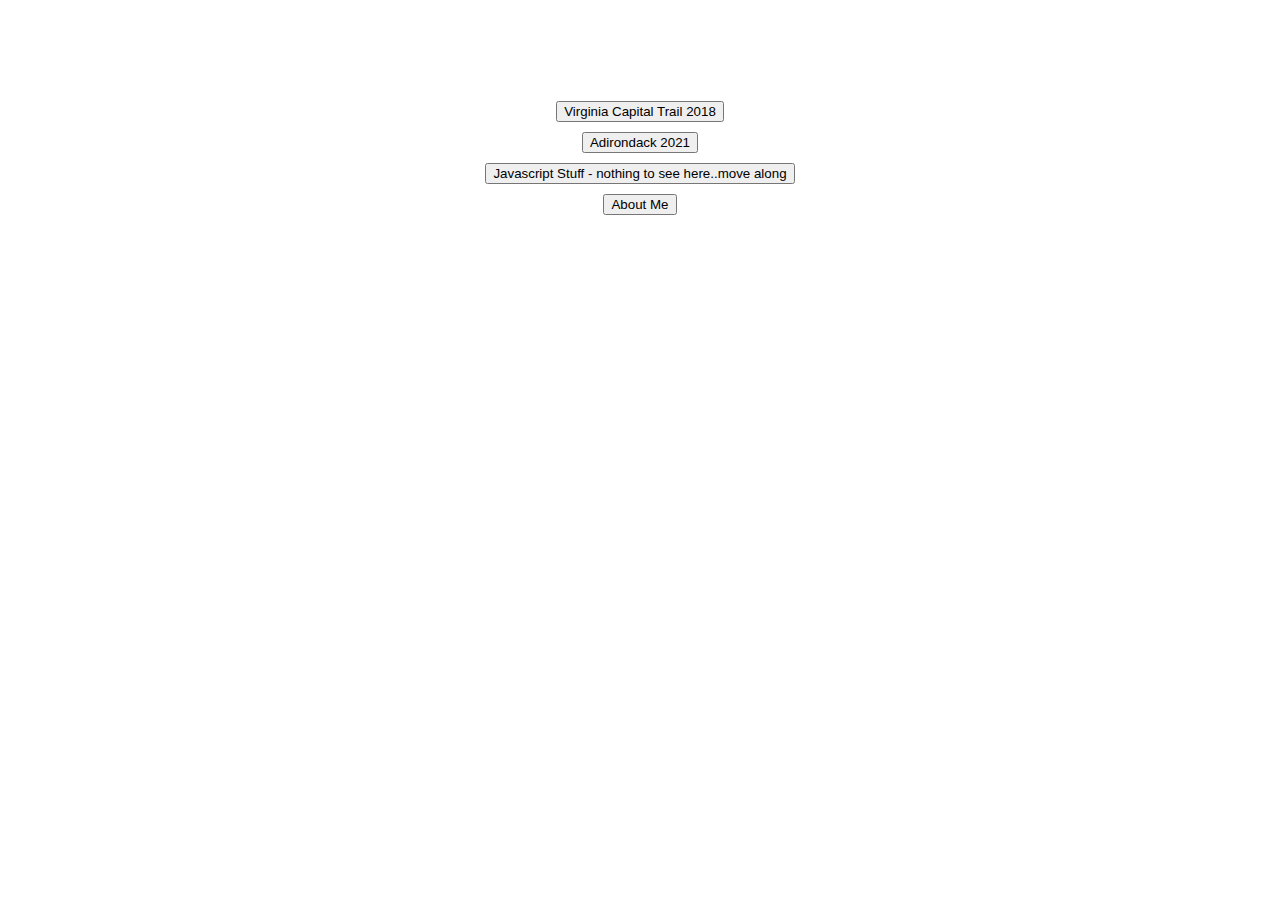
<file: index.html>
<!DOCTYPE html>
<html>
  <head>
    <title>Welcome</title>

    <link rel="preconnect" href="https://fonts.googleapis.com">
    <link rel="preconnect" href="https://fonts.gstatic.com" crossorigin>
    <link href="https://fonts.googleapis.com/css2?family=Roboto:wght@400;500;700&display=swap" rel="stylesheet">
    
    <link rel="stylesheet" href="/style/style.css">
    <link rel="stylesheet" href="/style/general.css">
  </head>
  <body>
    <div class="button-container">
      <div class="button-page" >
        <a href="/va-cap2018.html">
          <button>Virginia Capital Trail 2018</button>
        </a>
        <a href="/adirondack2021.html">
          <button>Adirondack 2021</button>
        </a>
        <a href="/js.html">
          <button>Javascript Stuff - nothing to see here..move along</button>
        </a>
        <a href="/aboutMe.html">
          <button>About Me</button>
        </a>        
      </div>    
    </div>
  </body>
</html>
</file>
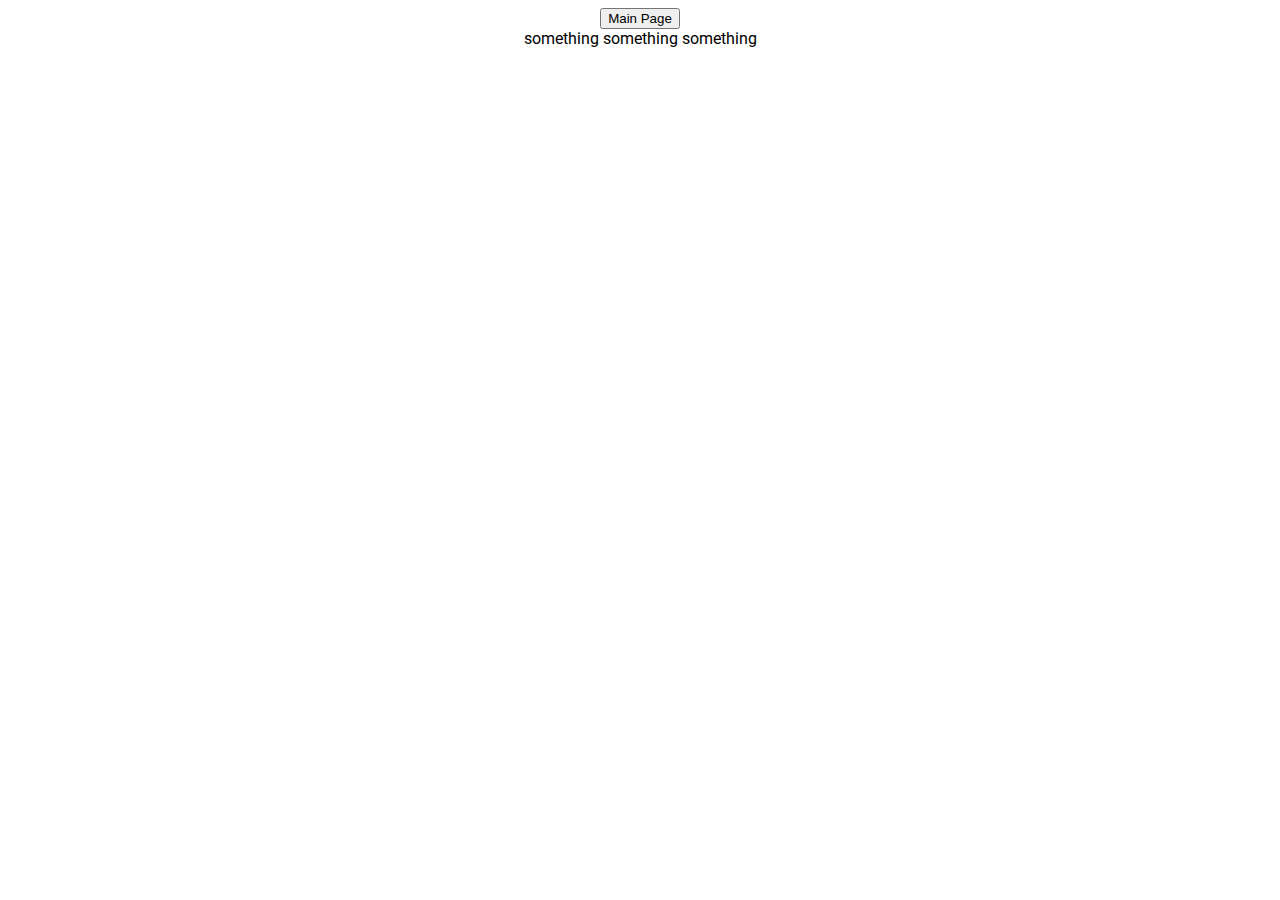
<file: aboutMe.html>
<!DOCTYPE html>
<html>
  <head>
    <title>About Me</title>

    <link rel="preconnect" href="https://fonts.googleapis.com">
    <link rel="preconnect" href="https://fonts.gstatic.com" crossorigin>
    <link href="https://fonts.googleapis.com/css2?family=Roboto:wght@400;500;700&display=swap" rel="stylesheet">

    <link rel="stylesheet" href="/style/style.css">
    <link rel="stylesheet" href="/style/general.css">

  </head>
  <body>
    <div class="header-container">
      <a href="/index.html">
        <button>Main Page</button>
      </a>
    </div>  

  <p class="about-me-text">something something something</p>
</body>
</html>
</file>
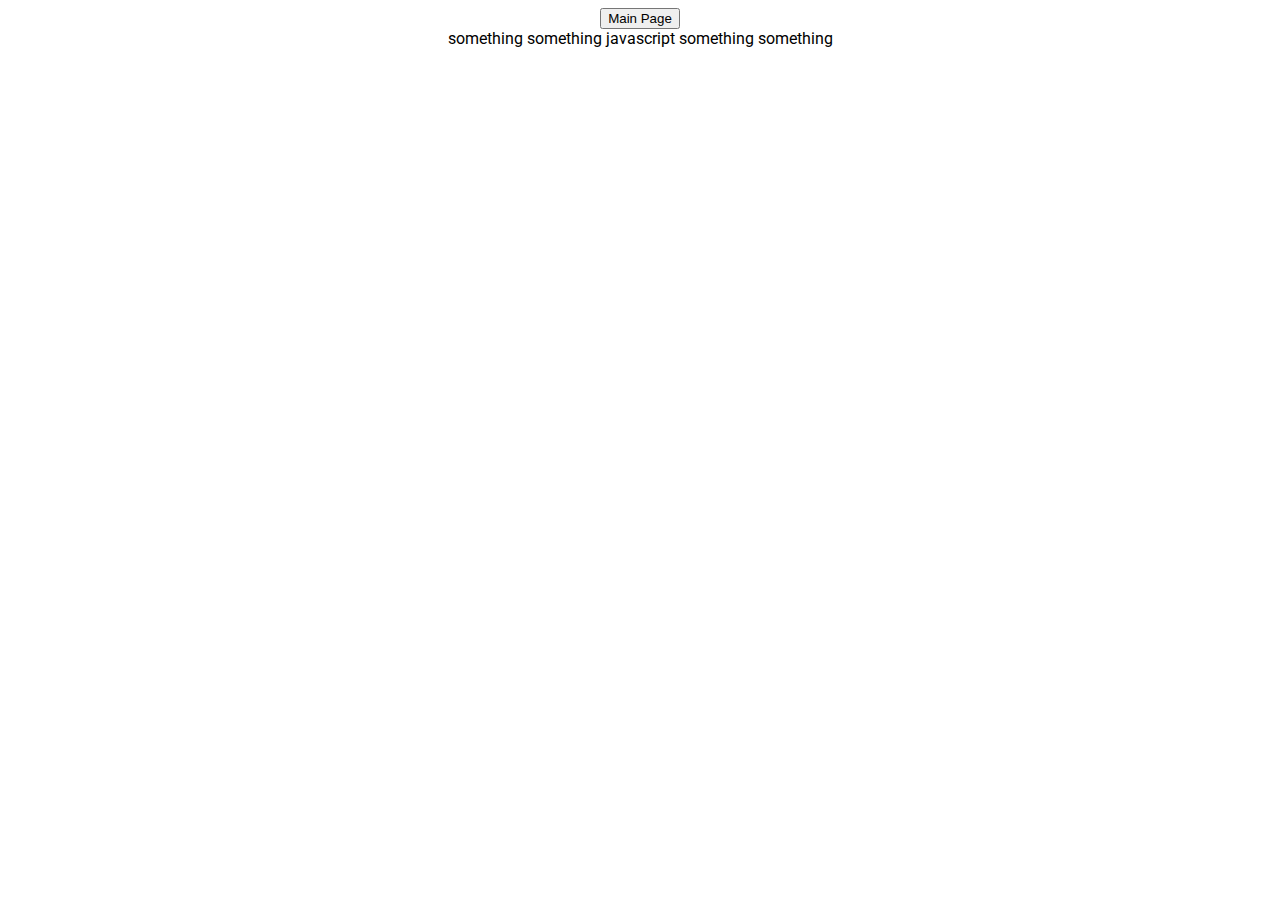
<file: js.html>
<!DOCTYPE html>
<html>
  <head>
    <title>JS</title>

    <link rel="preconnect" href="https://fonts.googleapis.com">
    <link rel="preconnect" href="https://fonts.gstatic.com" crossorigin>
    <link href="https://fonts.googleapis.com/css2?family=Roboto:wght@400;500;700&display=swap" rel="stylesheet">

    <link rel="stylesheet" href="/style/style.css">
    <link rel="stylesheet" href="/style/general.css">

  </head>
  <body>
    <div class="header-container">
      <a href="/index.html">
        <button>Main Page</button>
      </a>
    </div> 

  <p class="about-me-text">something something javascript something something</p>
</body>
</html>
</file>
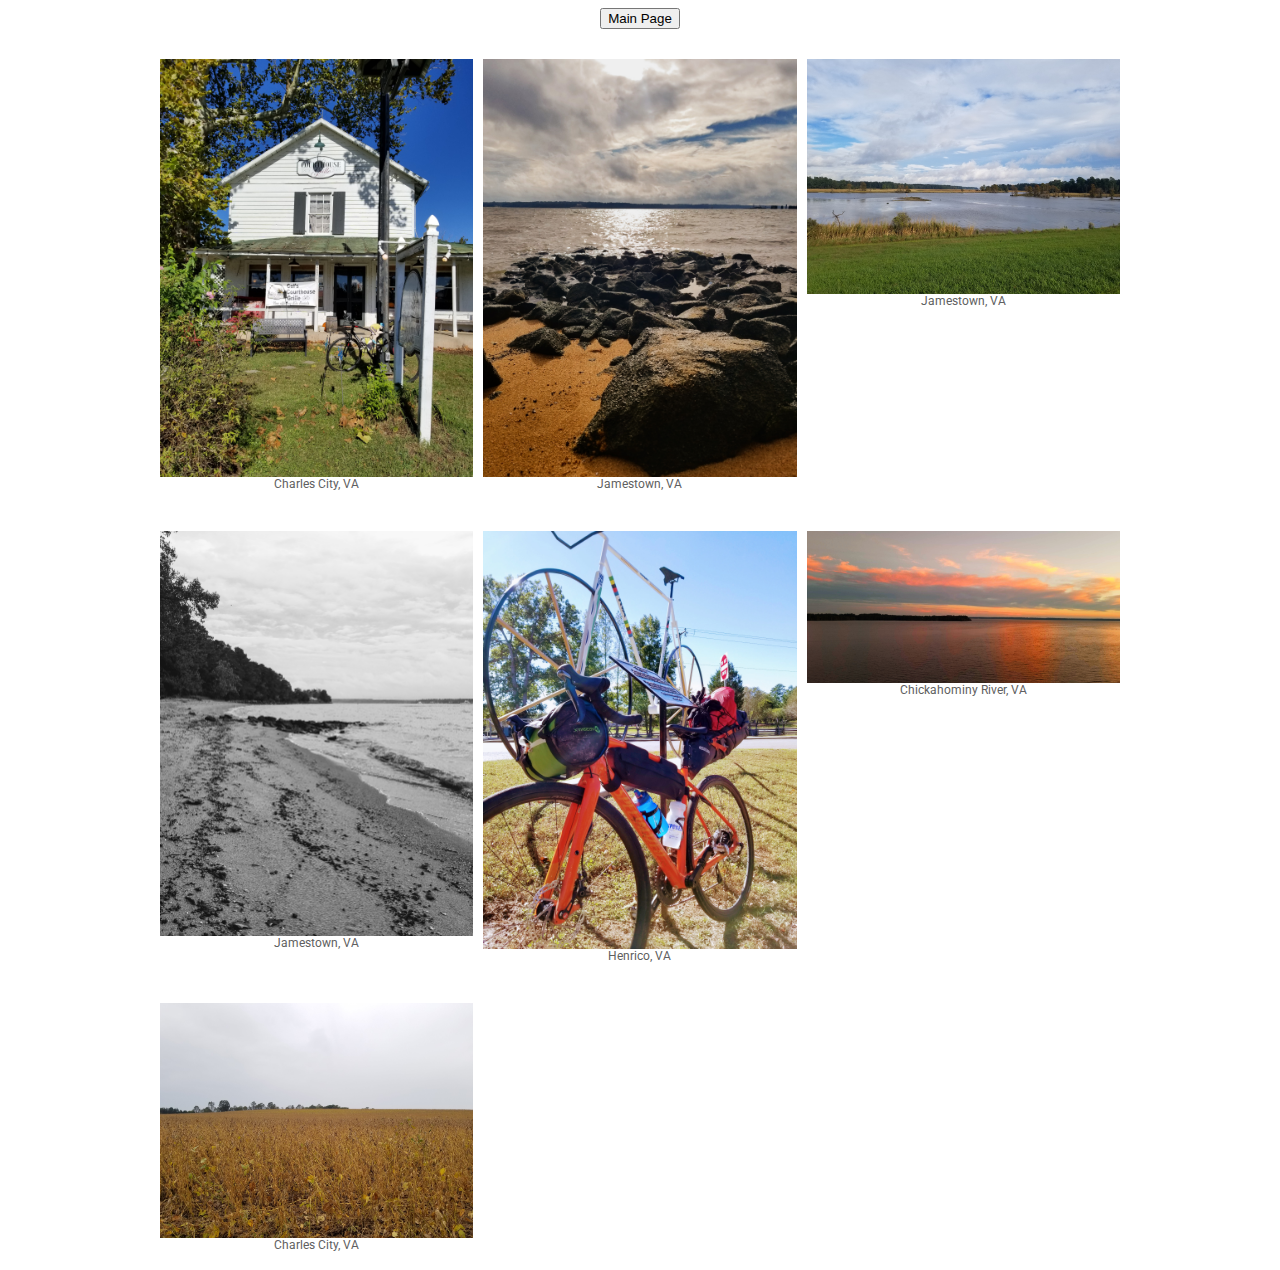
<file: va-cap2018.html>
<!DOCTYPE html>
<html>
  <head>
    <title>Virginia Capital Trail 2018</title>

    <link rel="preconnect" href="https://fonts.googleapis.com">
    <link rel="preconnect" href="https://fonts.gstatic.com" crossorigin>
    <link href="https://fonts.googleapis.com/css2?family=Roboto:wght@400;500;700&display=swap" rel="stylesheet">

    <link rel="stylesheet" href="/style/style.css">
    <link rel="stylesheet" href="/style/general.css">

  </head>
  <body>
    <div class="header-container">
      <a href="/index.html">
        <button>Main Page</button>
      </a>
    </div>    

    <div class="picture-grid">
      <div class="picture-preview">
        <img class="img" src="/picture/virginia-capital-trail-2018/courthouse.jpg">
        <p class="picture-title">Charles City, VA</p>
      </div>
      <div class="picture-preview">
        <img class="img" src="/picture/virginia-capital-trail-2018/jamestown-rock-sea.jpg">
        <p class="picture-title">Jamestown, VA</p>
      </div>
      <div class="picture-preview">
        <img class="img" src="/picture/virginia-capital-trail-2018/jamestown.jpg">
        <p class="picture-title">Jamestown, VA</p>
      </div>
      <div class="picture-preview">
        <img class="img" src="/picture/virginia-capital-trail-2018/jasmestown-sea.jpg">
        <p class="picture-title">Jamestown, VA</p>
      </div>
      <div class="picture-preview">
        <img class="img" src="/picture/virginia-capital-trail-2018/small-bike-big-bike.jpg">
        <p class="picture-title">Henrico, VA</p>
      </div>
      <div class="picture-preview">
        <img class="img" src="/picture/virginia-capital-trail-2018/sunset.jpg">
        <p class="picture-title">Chickahominy River, VA</p>
      </div>
      <div class="picture-preview">
        <img class="img" src="/picture/virginia-capital-trail-2018/wheatfield.jpg">
        <p class="picture-title">Charles City, VA</p>
      </div>

    </div>
  </body>
</html>
</file>
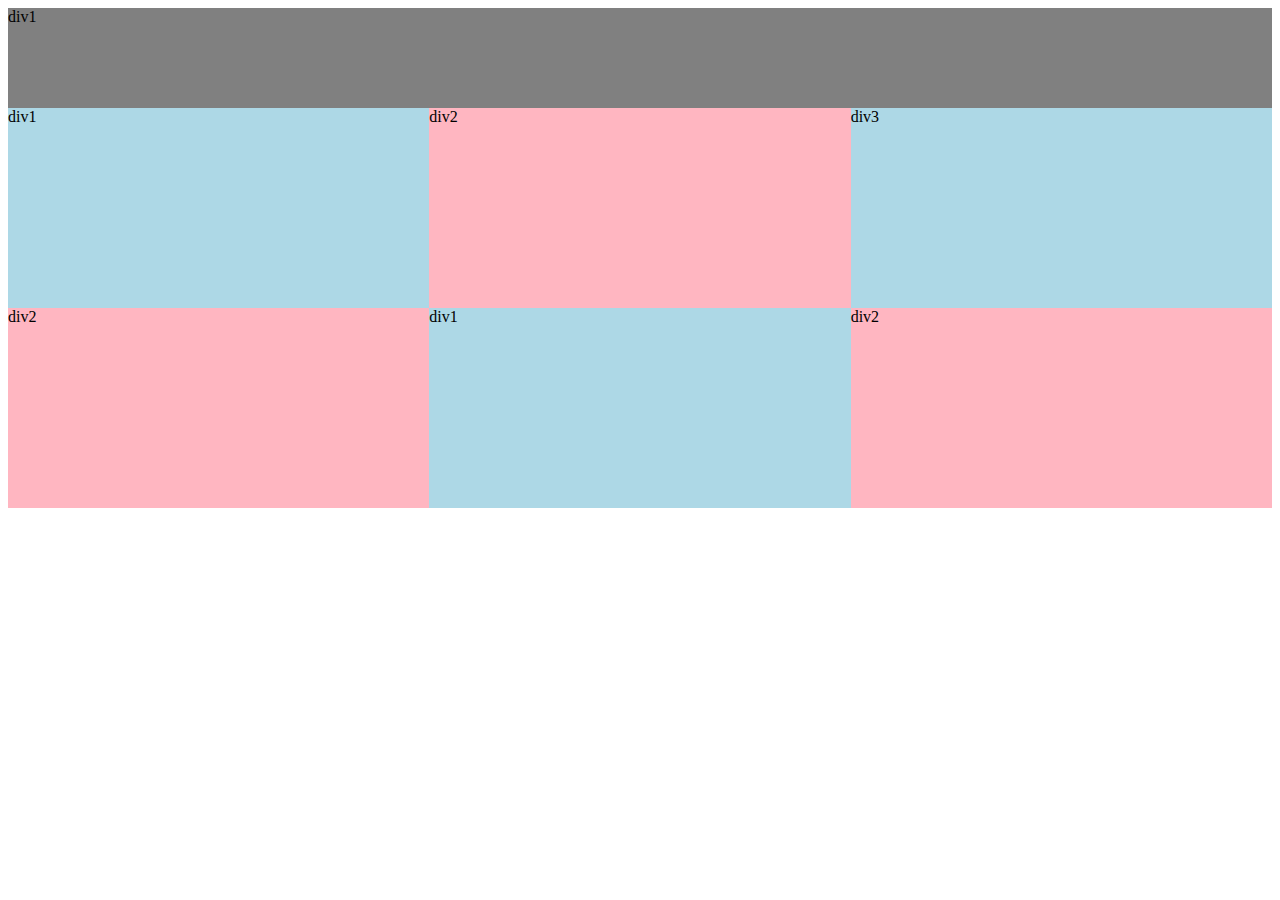
<file: _practice/grid.html>
<!DOCTYPE html>
<html>
  <head>
    <title>Grid Practice</title>
  </head>
  <body>
    <div style="background-color: gray; height: 100px">div1</div>

    <div style="
      display: grid;
      grid-template-columns: 1fr 1fr 1fr;
    ">
      <div style="background-color: lightblue; height: 200px">div1</div>
      <div style="background-color: lightpink; height: 200px">div2</div>
      <div style="background-color: lightblue; height: 200px">div3</div>
      <div style="background-color: lightpink; height: 200px">div2</div>
      <div style="background-color: lightblue; height: 200px">div1</div>
      <div style="background-color: lightpink; height: 200px">div2</div>
  </div>
  </body>
</html>
</file>
<file: style/style.css>
.img{
  width: 100%;
  height: auto;
  top: 50%;
  left: 50%;
  max-width: 100%;
  vertical-align: middle;
  margin-top: 30px;
}
.img.landscape{
  height: 100%;
  width: auto;
}
.picture-title{
  color: rgb(96,96,96);
  text-align: center;
  font-size: 12px;
  margin-bottom: 10px;

}
.search-bar{
  display: block;
}
.picture-grid{
  display: grid;
  grid-template-columns: 1fr 1fr 1fr;
  margin-left: 12%;
  margin-right: 12%;
  column-gap: 10px;
}
.header-container{
  display: flex;
  justify-content: center;
  text-align: center;
}

.about-me-text{
  text-align: center;
}

.button-container{
  font-family: Roboto, Arial;
  display: flex;
  height: 300px;
  justify-content: center;
  align-items: center;
  flex-direction: column;
}

.button-page{
  font-family: Roboto, Arial;
  display: flex;
  justify-content: center;
  align-items: center;
  flex-direction: column;
  row-gap: 10px;
}
</file>
<file: style/general.css>
p{
  font-family: Roboto, Arial;
  margin-top: 0;
  margin-bottom: 0;
}

a{
  font-family: Roboto, Arial;
  margin-top: 0;
  margin-bottom: 0;
}
</file>
